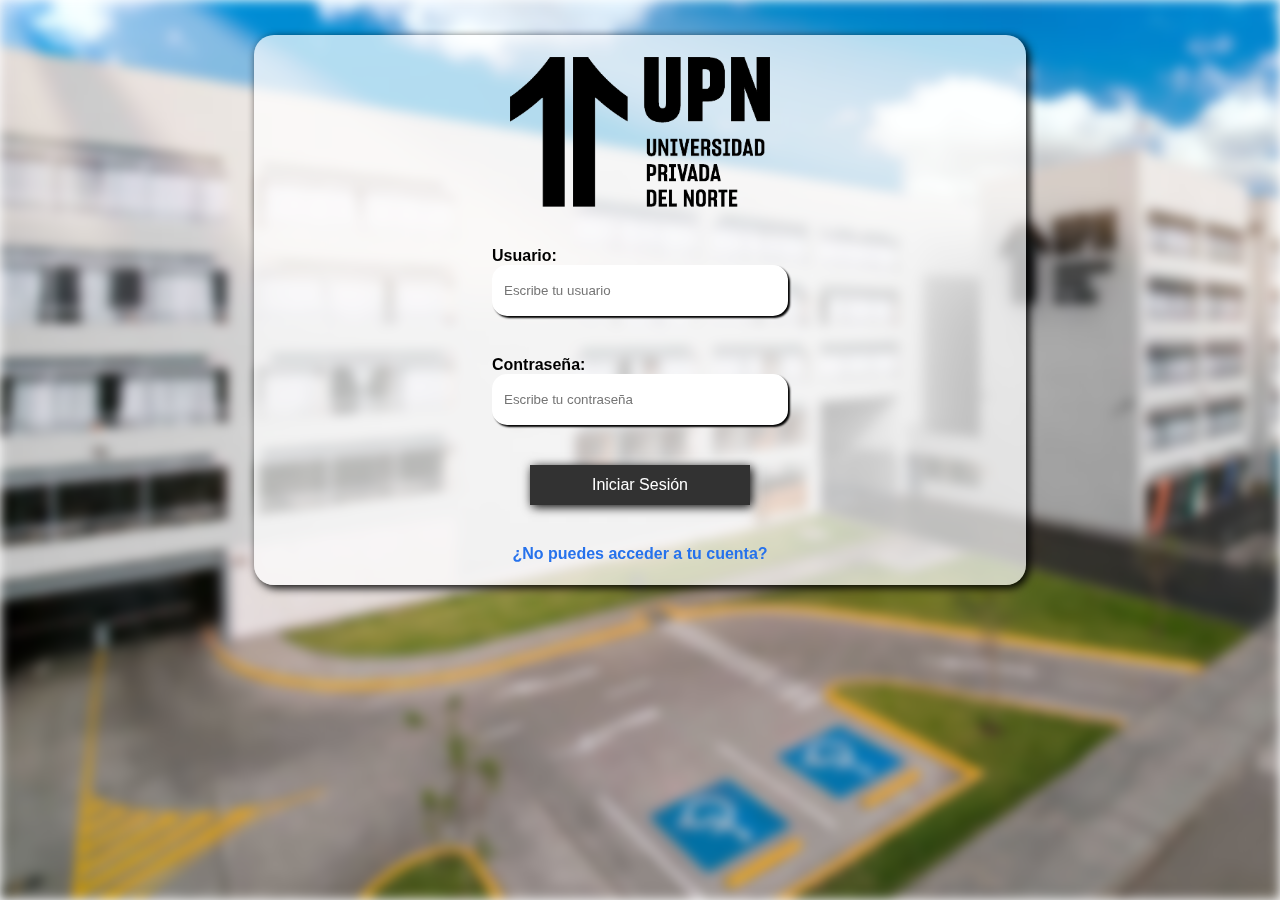
<file: index.html>
<!DOCTYPE html>
<html lang="en">
<head>
    <meta charset="UTF-8">
    <meta http-equiv="X-UA-Compatible" content="IE=edge">
    <meta name="viewport" content="width=device-width, initial-scale=1.0">
    <link href="https://cdn.jsdelivr.net/npm/bootstrap@5.3.0-alpha3/dist/css/bootstrap.min.css" rel="stylesheet" integrity="sha384-KK94CHFLLe+nY2dmCWGMq91rCGa5gtU4mk92HdvYe+M/SXH301p5ILy+dN9+nJOZ" crossorigin="anonymous">
    <link rel="stylesheet" href="css/estilos.css">
    <link rel="icon" type="image/png" href="https://upload.wikimedia.org/wikipedia/commons/2/2d/Logo_upn_corel.png">
    <title>Iniciar Sesión</title>
</head>
<body class="fondo">

    <div class="contenedor-blur">
        <div class="contenedor padding">
            <form class="fuente-recomendada">
                <div class="logo">
                    <img src="img/logoupn.png" alt="LogoUPN">
                </div>
                <div class="fila">
                    <div class="entrada">
                        <label for="usuario">Usuario:</label>
                        <input type="text" id="usuario" placeholder="Escribe tu usuario">
                    </div>
                </div>
                <div class="fila">
                    <div class="entrada">
                        <label for="contraseña">Contraseña:</label>
                        <input type="password" id="contraseña" placeholder="Escribe tu contraseña">
                    </div>
                </div>
                <div class="fila">
                    <div class="boton">
                        <button type="button" id="inise" onclick="irInicio()">Iniciar Sesión</button>
                    </div>
                </div>
                <div class="fila">
                    <div class="sinAcceso">
                        <a href="https://passwordreset.microsoftonline.com/?username=@upn.pe&whr=upn.pe">¿No puedes acceder a tu cuenta?</a>
                    </div>
                </div>
            </form>
        </div>
    </div>

    <script type="text/javascript" src="js/Funciones_Login.js"></script>
    <script src="https://cdn.jsdelivr.net/npm/bootstrap@5.3.0-alpha3/dist/js/bootstrap.bundle.min.js" integrity="sha384-ENjdO4Dr2bkBIFxQpeoTz1HIcje39Wm4jDKdf19U8gI4ddQ3GYNS7NTKfAdVQSZe" crossorigin="anonymous"></script>
</body>
</html>
</file>
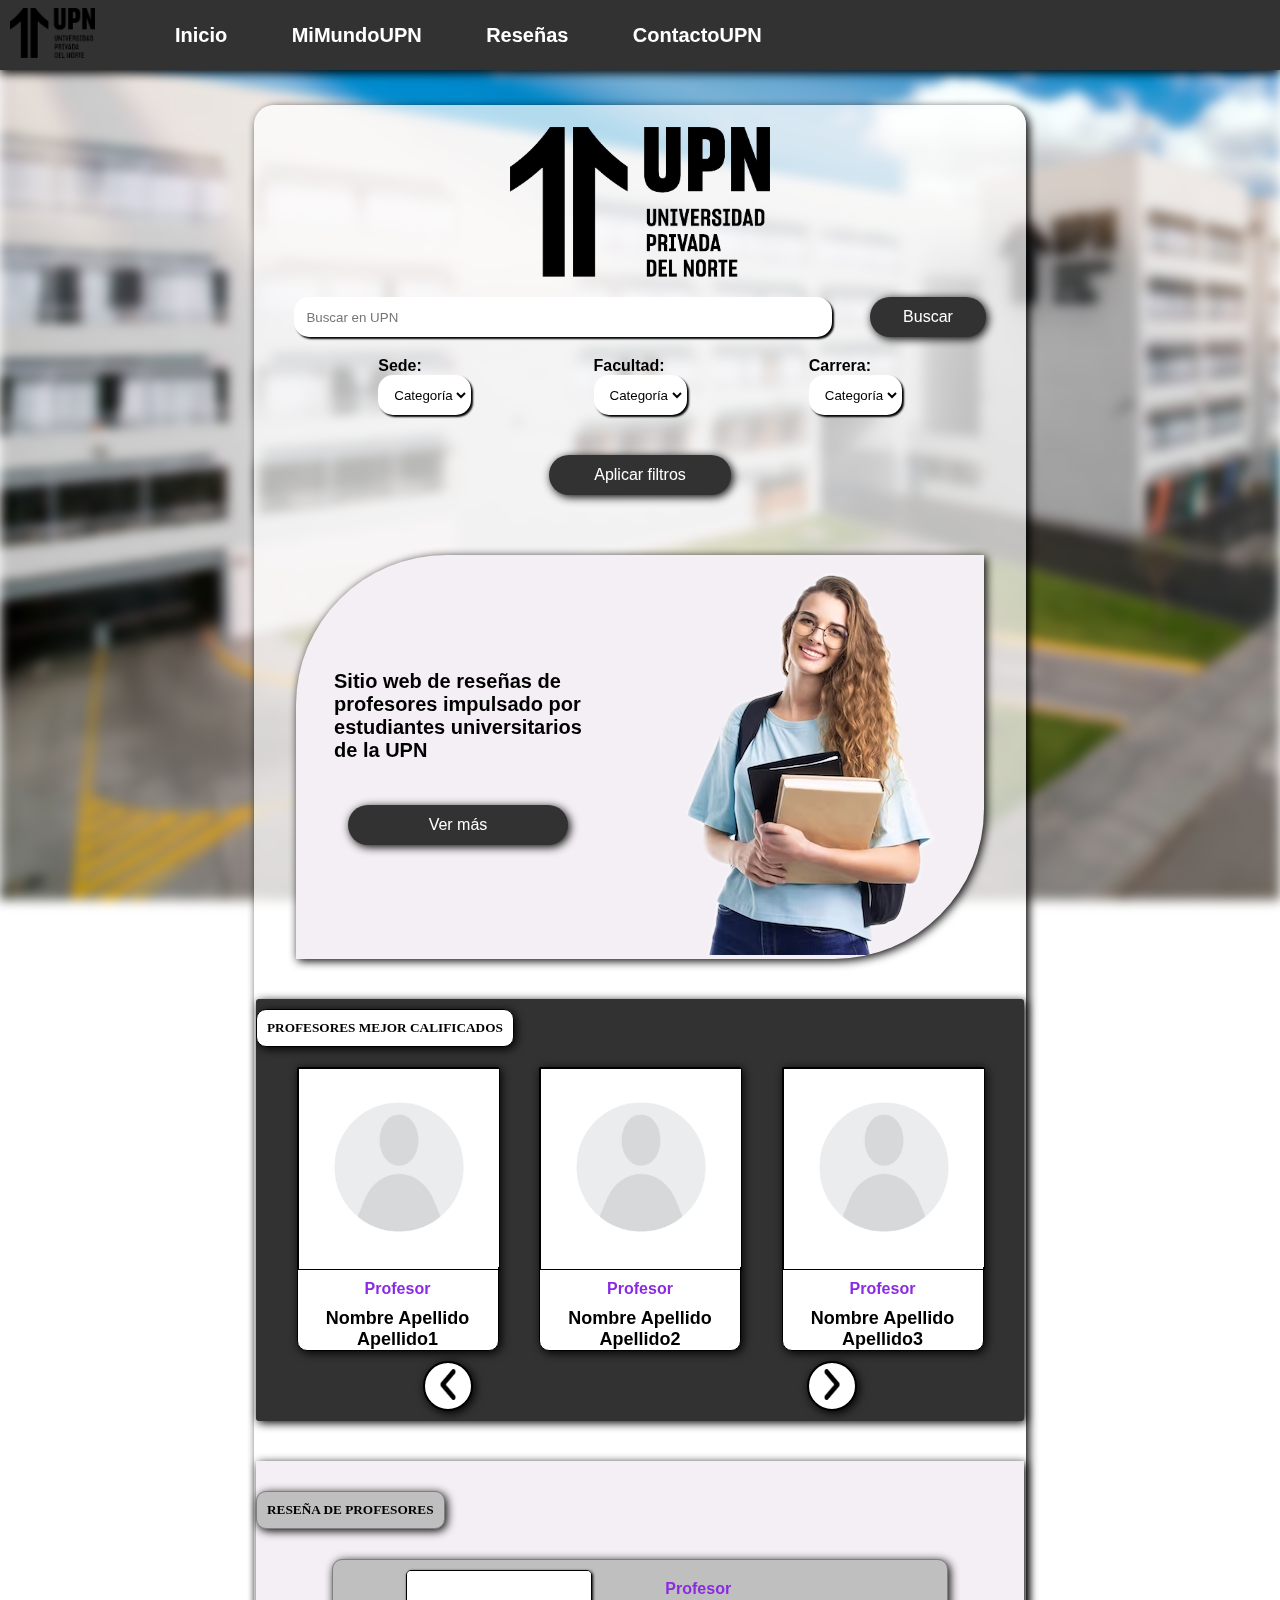
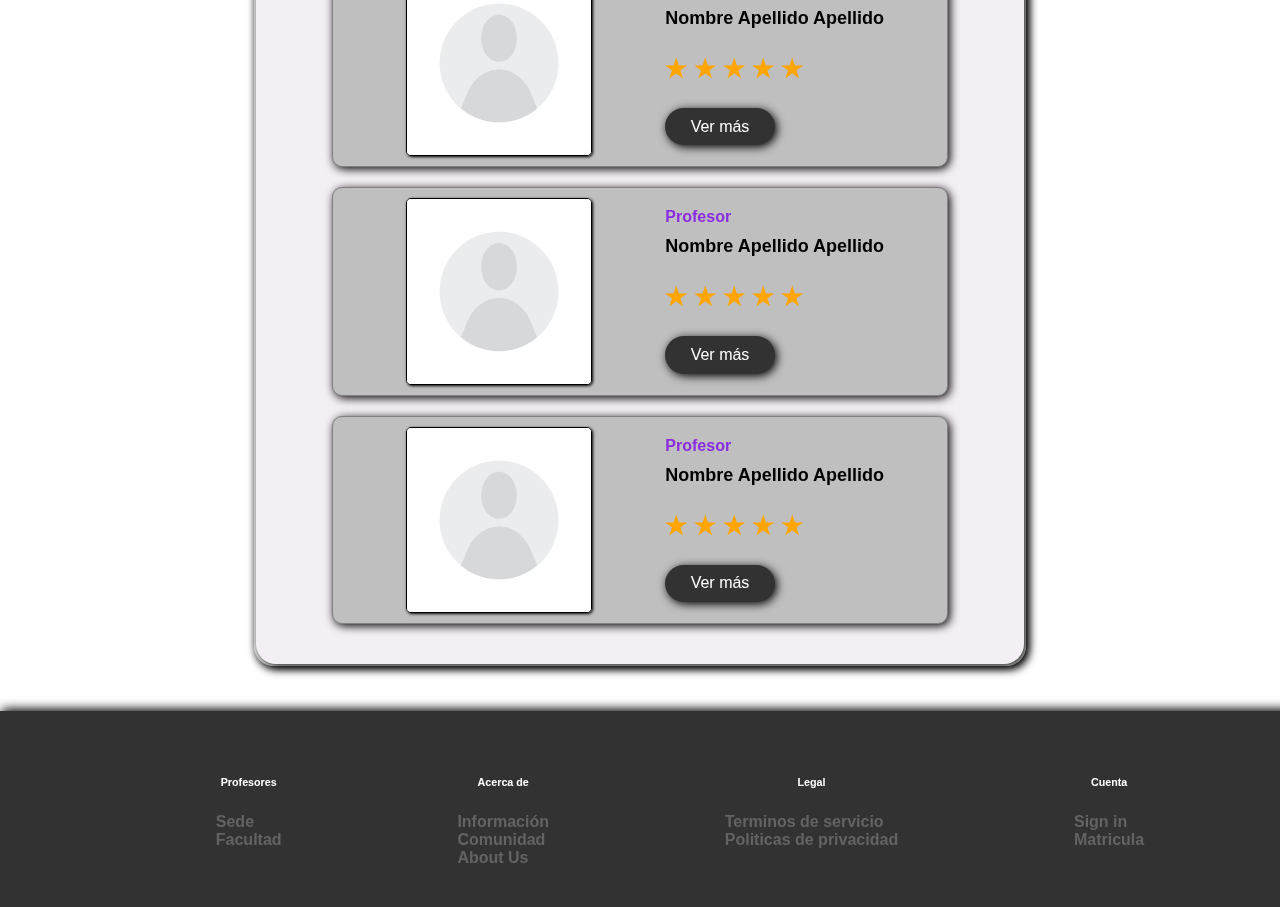
<file: inicio.html>
<!DOCTYPE html>
<html lang="en">
<head>
    <meta charset="UTF-8">
    <meta name="viewport" content="width=device-width, initial-scale=1.0">
    <link href="https://cdn.jsdelivr.net/npm/bootstrap@5.3.0-alpha3/dist/css/bootstrap.min.css" rel="stylesheet" integrity="sha384-KK94CHFLLe+nY2dmCWGMq91rCGa5gtU4mk92HdvYe+M/SXH301p5ILy+dN9+nJOZ" crossorigin="anonymous">
    <link rel="stylesheet" href="css/estilos.css">
    <link rel="icon" type="image/png" href="https://upload.wikimedia.org/wikipedia/commons/2/2d/Logo_upn_corel.png">
    <title>Mi mundo UPN</title>
</head>
<body>
    <div class="contenedor-blur">
        <form class="fuente-recomendada">
            <header>
                <div class="header">
                    <div class="headerLogo">
                        <a href="inicio.html">
                            <img src="img/logoupn.png" alt="LogoUPN">
                        </a>
                    </div>
                    <div>
                        <ul class="lista">
                            <li><a href="inicio.html">Inicio</a></li>
                            <li><a href="https://mimundo.upn.edu.pe/dashboard">MiMundoUPN</a></li>
                            <li><a href="reseñas.html">Reseñas</a></li>
                            <li><a href="https://contacto.upn.edu.pe/">ContactoUPN</a></li>
                        </ul>
                    </div>
                    <div class="menu">
                        <input type="checkbox" id="menuCheck">
                        <label for="menuCheck">
                            <img src="[data-uri]">
                        </label>
                    </div>
                </div>
                <div id="opcionesDiv" class="opciones">
                    <ul>
                        <li><a href="inicio.html">Inicio</a></li>
                        <li><a href="https://mimundo.upn.edu.pe/dashboard">MiMundoUPN</a></li>
                        <li><a href="reseñas.html">Reseñas</a></li>
                        <li><a href="https://contacto.upn.edu.pe/">ContactoUPN</a></li>
                    </ul>
                </div>
            </header><!--------------------------------------->
            <div class="contenedor">
                <div class="logo">
                    <img src="img/logoupn.png" alt="LogoUPN">
                </div>
                <div class="filtrar">
                    <div class="busqueda entrada boton boton-buscar">
                        <div class="flex">
                            <input type="search" id="buscar" placeholder="Buscar en UPN">
                            <button onclick="irReseñas()" type="button" id="btnbuscar">Buscar</button>
                        </div>
                    </div>
                    <div class="filtros entrada flex">
                        <div class="w-25">
                            <label for="sede">Sede:</label>
                            <select name="sede" id="sede">
                                <option value="">Categoría</option>
                            </select>
                        </div>
                        <div class="w-25">
                            <label for="facultad">Facultad:</label>
                            <select name="facultad" id="facultad">
                                <option value="">Categoría</option>
                            </select>
                        </div>
                        <div class="w-25">
                            <label for="carrera">Carrera:</label>
                            <select name="carrera" id="carrera">
                                <option value="">Categoría</option>
                            </select>
                        </div>
                    </div>
                    <div class="flex boton boton-filtros">
                        <button onclick="irReseñas()" type="button" id="btnfiltros">Aplicar filtros</button>
                    </div>
                </div>
                <!-- <div class="dividir"></div>----------------------------------- -->
                <div class="vermas flex nowrap">
                    <div class="vermas-mensaje">
                        <pre class="fuenteNegrita">
Sitio web de reseñas de
profesores impulsado por
estudiantes universitarios
de la UPN
                        </pre>
                        <div class="flex boton w-50 justify-content-center align-items-center">
                            <button class="m-0 p-0 br-20px" type="button" id="btnvermas">Ver más</button>
                        </div>
                    </div>
                    <div class="img-vermas">
                        <img class="img-fluid" src="img/vermas.png" alt="Alumna">
                    </div>
                </div>
                <!-- <div class="dividir"></div>----------------------------------- -->
                <div class="slider">
                    <div class="text-center">
                        <h5 id="subtitulocalificado">Profesores mejor calificados</h5>
                    </div>
                    <div class="slide">
                        <div class="tarjeta">
                            <div class="imgprofesor">
                                <a href="reseña.html"><img src="img/sinFoto.png" alt="Foto"></a>
                            </div>
                            <div>
                                <p class="profesorsubtit">Profesor</p>
                                <a class="nombreProfesor" href="reseña.html">Nombre Apellido Apellido1</a>
                            </div>
                        </div>
                        <div class="tarjeta">
                            <div class="imgprofesor">
                                <a href="reseña.html"><img src="img/sinFoto.png" alt="Foto"></a>
                            </div>
                            <div>
                                <p class="profesorsubtit">Profesor</p>
                                <a class="nombreProfesor" href="reseña.html">Nombre Apellido Apellido2</a>
                            </div>
                        </div>
                        <div class="tarjeta">
                            <div class="imgprofesor">
                                <a href="reseña.html"><img src="img/sinFoto.png" alt="Foto"></a>
                            </div>
                            <div>
                                <p class="profesorsubtit">Profesor</p>
                                <a class="nombreProfesor" href="reseña.html">Nombre Apellido Apellido3</a>
                            </div>
                        </div>
                    </div>
                    <div class="slide">
                        <div class="tarjeta">
                            <div class="imgprofesor">
                                <a href="reseña.html"><img src="img/sinFoto.png" alt="Foto"></a>
                            </div>
                            <div>
                                <p class="profesorsubtit">Profesor</p>
                                <a class="nombreProfesor" href="reseña.html">Nombre Apellido Apellido4</a>
                            </div>
                        </div>
                        <div class="tarjeta">
                            <div class="imgprofesor">
                                <a href="reseña.html"><img src="img/sinFoto.png" alt="Foto"></a>
                            </div>
                            <div>
                                <p class="profesorsubtit">Profesor</p>
                                <a class="nombreProfesor" href="reseña.html">Nombre Apellido Apellido5</a>
                            </div>
                        </div>
                        <div class="tarjeta">
                            <div class="imgprofesor">
                                <a href="reseña.html"><img src="img/sinFoto.png" alt="Foto"></a>
                            </div>
                            <div>
                                <p class="profesorsubtit">Profesor</p>
                                <a class="nombreProfesor" href="reseña.html">Nombre Apellido Apellido6</a>
                            </div>
                        </div>
                    </div>
                    <div class="slide">
                        <div class="tarjeta">
                            <div class="imgprofesor">
                                <a href="reseña.html"><img src="img/sinFoto.png" alt="Foto"></a>
                            </div>
                            <div>
                                <p class="profesorsubtit">Profesor</p>
                                <a class="nombreProfesor" href="reseña.html">Nombre Apellido Apellido7</a>
                            </div>
                        </div>
                        <div class="tarjeta">
                            <div class="imgprofesor">
                                <a href="reseña.html"><img src="img/sinFoto.png" alt="Foto"></a>
                            </div>
                            <div>
                                <p class="profesorsubtit">Profesor</p>
                                <a class="nombreProfesor" href="reseña.html">Nombre Apellido Apellido8</a>
                            </div>
                        </div>
                        <div class="tarjeta">
                            <div class="imgprofesor">
                                <a href="reseña.html"><img src="img/sinFoto.png" alt="Foto"></a>
                            </div>
                            <div>
                                <p class="profesorsubtit">Profesor</p>
                                <a class="nombreProfesor" href="reseña.html">Nombre Apellido Apellido9</a>
                            </div>
                        </div>
                    </div>
                    <div class="slider-nav boton-blanco">
                      <button type="button" id="prevBtn"><img src="img/flechaIzquierda.png" alt="flechaIzquierda"></button>
                      <button type="button" id="nextBtn"><img src="img/flechaDerecha.png" alt="flechaDerecha"></button>
                    </div>
                </div>
                <!-- Reseñas--------------------------------------------------- -->
                <div class="background-reseñas borde-curva-bajo">
                    <div class="text-center">
                        <h5 id="subtituloreseñas">Reseña de profesores</h5>
                    </div>
                    <div class="reseña">
                        <div class="imgprofesorReseña">
                            <img src="img/sinFoto.png" alt="SinFoto">
                        </div>
                        <div class="boton boton-vermasp">
                            <p class="profesorsubtit">Profesor</p>
                            <p class="nombreProfesor">Nombre Apellido Apellido</p>
                            <p class="estrellitas">
                                <input id="radio1-1" type="radio" name="estrellas1" value="5" checked>
                                <label for="radio1-1">★</label>
                                <input id="radio2-1" type="radio" name="estrellas1" value="4">
                                <label for="radio2-1">★</label>
                                <input id="radio3-1" type="radio" name="estrellas1" value="3">
                                <label for="radio3-1">★</label>
                                <input id="radio4-1" type="radio" name="estrellas1" value="2">
                                <label for="radio4-1">★</label>
                                <input id="radio5-1" type="radio" name="estrellas1" value="1">
                                <label for="radio5-1">★</label>
                              </p>
                              <button onclick="irReseña()" type="button">Ver más</button>
                        </div>
                    </div>
                    <div class="reseña">
                        <div class="imgprofesorReseña">
                            <img src="img/sinFoto.png" alt="SinFoto">
                        </div>
                        <div class="boton boton-vermasp">
                            <p class="profesorsubtit">Profesor</p>
                            <p class="nombreProfesor">Nombre Apellido Apellido</p>
                            <p class="estrellitas">
                                <input id="radio1-2" type="radio" name="estrellas2" value="5" checked>
                                <label for="radio1-2">★</label>
                                <input id="radio2-2" type="radio" name="estrellas2" value="4">
                                <label for="radio2-2">★</label>
                                <input id="radio3-2" type="radio" name="estrellas2" value="3">
                                <label for="radio3-2">★</label>
                                <input id="radio4-2" type="radio" name="estrellas2" value="2">
                                <label for="radio4-2">★</label>
                                <input id="radio5-2" type="radio" name="estrellas2" value="1">
                                <label for="radio5-2">★</label>
                              </p>
                              <button onclick="irReseña()" type="button">Ver más</button>
                        </div>
                    </div>
                    <div class="reseña">
                        <div class="imgprofesorReseña">
                            <img src="img/sinFoto.png" alt="SinFoto">
                        </div>
                        <div class="boton boton-vermasp">
                            <p class="profesorsubtit">Profesor</p>
                            <p class="nombreProfesor">Nombre Apellido Apellido</p>
                            <p class="estrellitas">
                                <input id="radio1-3" type="radio" name="estrellas3" value="5" checked readonly>
                                <label for="radio1-3">★</label>
                                <input id="radio2-3" type="radio" name="estrellas3" value="4" readonly>
                                <label for="radio2-3">★</label>
                                <input id="radio3-3" type="radio" name="estrellas3" value="3">
                                <label for="radio3-3">★</label>
                                <input id="radio4-3" type="radio" name="estrellas3" value="2">
                                <label for="radio4-3">★</label>
                                <input id="radio5-3" type="radio" name="estrellas3" value="1">
                                <label for="radio5-3">★</label>
                              </p>
                              <button onclick="irReseña()" type="button">Ver más</button>
                        </div>
                    </div>
                </div>
            </div>
            <footer>
                <div class="footer-oscuro">
                    <div class="conjunto-enlaces">
                        <h6>Profesores</h6>
                        <a href="#">Sede</a>
                        <a href="#">Facultad</a>
                    </div>
                    <div class="conjunto-enlaces">
                        <h6>Acerca de</h6>
                        <a href="#">Información</a>
                        <a href="#">Comunidad</a>
                        <a href="#">About Us</a>
                    </div>
                    <div class="conjunto-enlaces">
                        <h6>Legal</h6>
                        <a href="#">Terminos de servicio</a>
                        <a href="#">Politicas de privacidad</a>
                    </div>
                    <div class="conjunto-enlaces">
                        <h6>Cuenta</h6>
                        <a href="index.html">Sign in</a>
                        <a href="#">Matricula</a>
                    </div>
                </div>
            </footer>
        </div>
        </form>

    <script type="text/javascript" src="js/Funciones_Inicio.js"></script>
    <script type="text/javascript" src="js/Funciones_Reseña.js"></script>
    <script type="text/javascript" src="js/Funciones_Header.js"></script>
    <script src="https://cdn.jsdelivr.net/npm/bootstrap@5.3.0-alpha3/dist/js/bootstrap.bundle.min.js" integrity="sha384-ENjdO4Dr2bkBIFxQpeoTz1HIcje39Wm4jDKdf19U8gI4ddQ3GYNS7NTKfAdVQSZe" crossorigin="anonymous"></script>
</body>
</html>
</file>
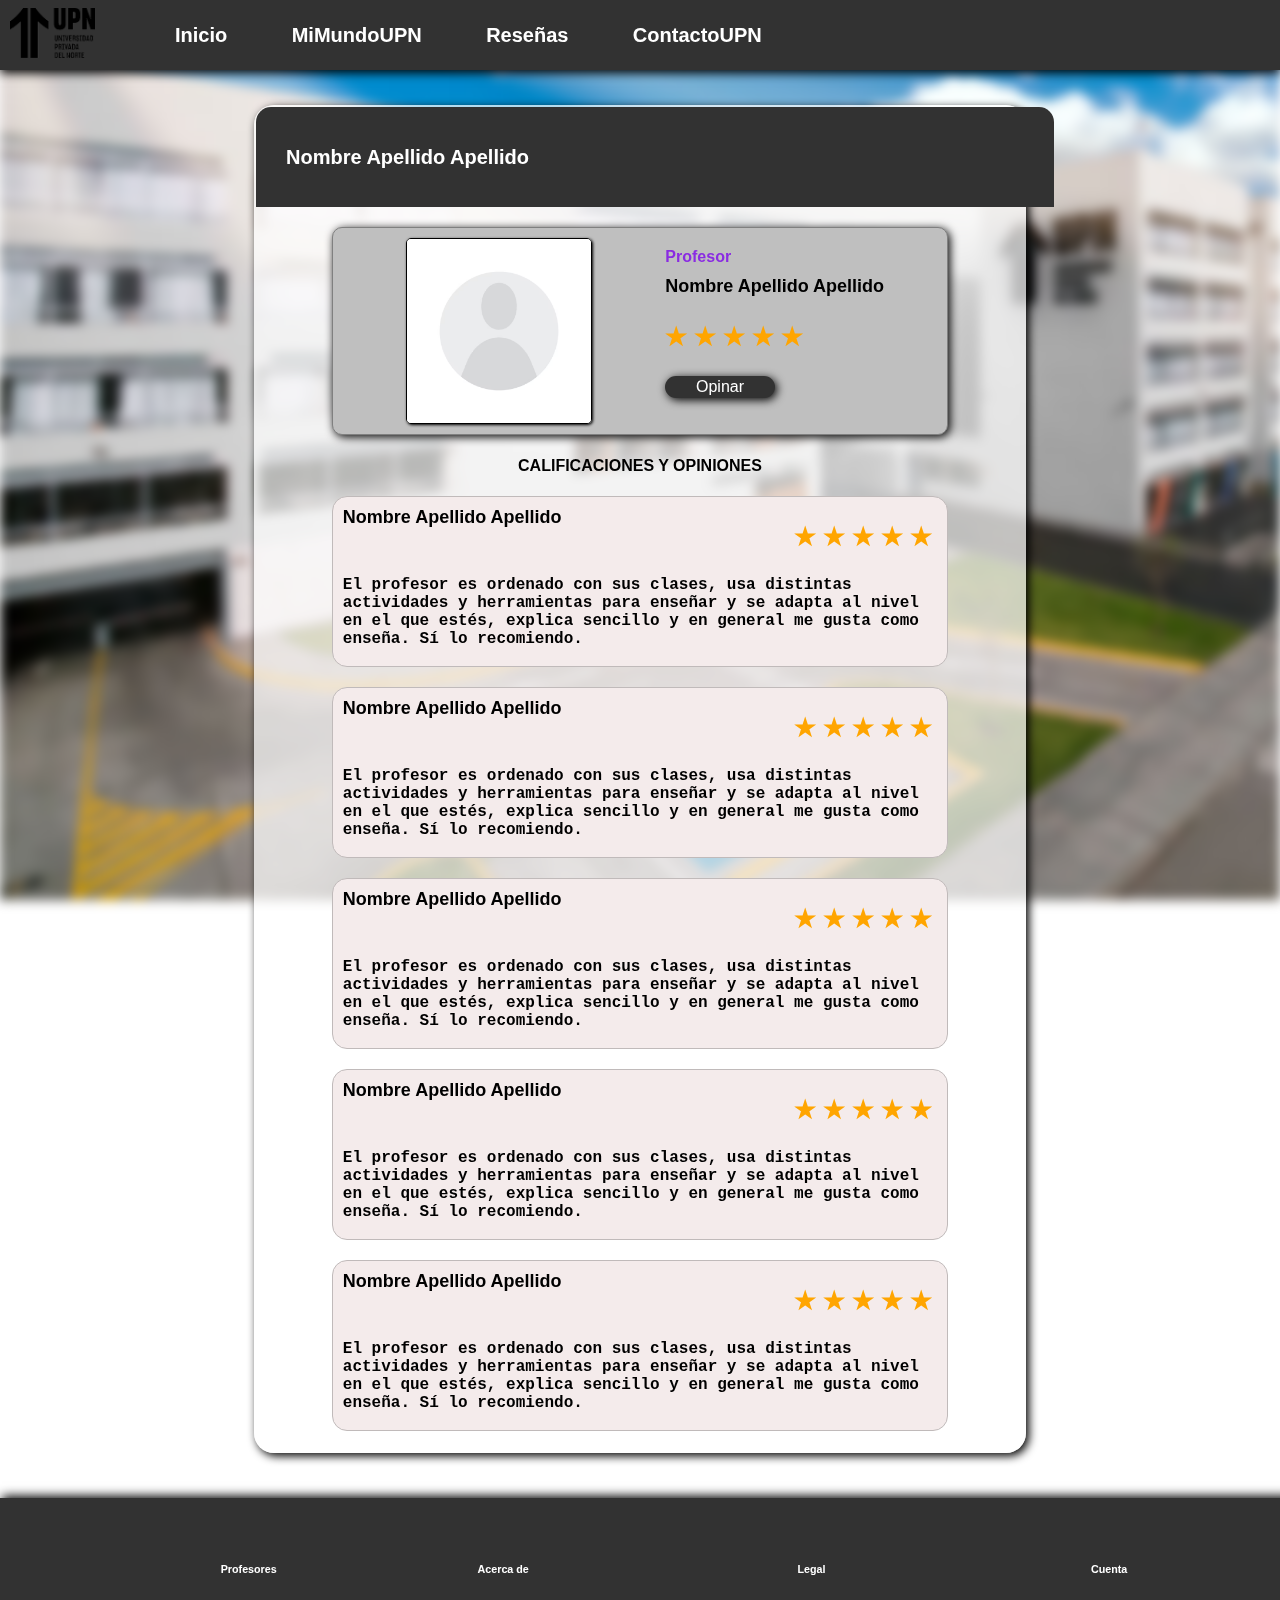
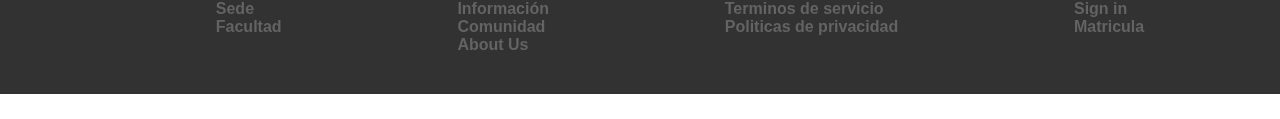
<file: reseña.html>
<!DOCTYPE html>
<html lang="en">
<head>
    <meta charset="UTF-8">
    <meta name="viewport" content="width=device-width, initial-scale=1.0">
    <link href="https://cdn.jsdelivr.net/npm/bootstrap@5.3.0-alpha3/dist/css/bootstrap.min.css" rel="stylesheet" integrity="sha384-KK94CHFLLe+nY2dmCWGMq91rCGa5gtU4mk92HdvYe+M/SXH301p5ILy+dN9+nJOZ" crossorigin="anonymous">
    <link rel="stylesheet" href="css/estilos.css">
    <link rel="icon" type="image/png" href="https://upload.wikimedia.org/wikipedia/commons/2/2d/Logo_upn_corel.png">
    <title>Mi mundo UPN</title>
</head>
<body>
    <div class="contenedor-blur">
        <form class="fuente-recomendada">
            <header>
                <div class="header">
                    <div class="headerLogo">
                        <a href="inicio.html">
                            <img src="img/logoupn.png" alt="LogoUPN">
                        </a>
                    </div>
                    <div>
                        <ul class="lista">
                            <li>
                                <a href="inicio.html">Inicio</a>
                            </li>
                            <li><a href="https://mimundo.upn.edu.pe/dashboard">MiMundoUPN</a></li>
                            <li><a href="reseñas.html">Reseñas</a></li>
                            <li><a href="https://contacto.upn.edu.pe/">ContactoUPN</a></li>
                        </ul>
                    </div>
                    <div class="menu">
                        <input type="checkbox" id="menuCheck">
                        <label for="menuCheck">
                            <img src="[data-uri]">
                        </label>
                    </div>
                </div>
                <div id="opcionesDiv" class="opciones">
                    <ul>
                        <li><a href="inicio.html">Inicio</a></li>
                        <li><a href="https://mimundo.upn.edu.pe/dashboard">MiMundoUPN</a></li>
                        <li><a href="reseñas.html">Reseñas</a></li>
                        <li><a href="https://contacto.upn.edu.pe/">ContactoUPN</a></li>
                    </ul>
                </div>
            </header><!--------------------------------------->
            <div class="contenedor">
                <div class="form-reseña-nombre">
                    <p class="fuente-reseña-nombre">Nombre Apellido Apellido</p>
                </div>
                <div class="reseña">
                    <div class="imgprofesorReseña">
                        <img src="img/sinFoto.png" alt="SinFoto">
                    </div>
                    <div class="boton boton-vermasp">
                        <p class="profesorsubtit">Profesor</p>
                        <p class="nombreProfesor">Nombre Apellido Apellido</p>
                        <p class="estrellitas">
                            <input id="radio1-1" type="radio" name="estrellas1" value="5" checked>
                            <label for="radio1-1">★</label>
                            <input id="radio2-1" type="radio" name="estrellas1" value="4">
                            <label for="radio2-1">★</label>
                            <input id="radio3-1" type="radio" name="estrellas1" value="3">
                            <label for="radio3-1">★</label>
                            <input id="radio4-1" type="radio" name="estrellas1" value="2">
                            <label for="radio4-1">★</label>
                            <input id="radio5-1" type="radio" name="estrellas1" value="1">
                            <label for="radio5-1">★</label>
                          </p>
                          <div class="estrellitas">
                            <button onclick="verCajaComentario()" type="button">Opinar</button>
                          </div>
                    </div>
                </div>

                <div id="cajaComentario" class="reseña display-block">
                    <div class="flex justify-content-sm-evenly align-items-start flex-lg-nowrap mt-0">
                        <div class="img-usuario">
                            <img class="img-fluid" src="img/sinFoto.png" alt="FotoUsuario">
                        </div>
                        <textarea class="comentario" name="comentario" id="comentario" placeholder="Escribe tu comentario"></textarea>
                    </div>
                    <div class="flex-derecha boton boton-vermasp boton-pequeño">
                        <button onclick="noVerCajaComentario()" type="submit" id="btnfiltros">Enviar</button>
                        <button onclick="noVerCajaComentario()" type="button" id="btnfiltros">Cancelar</button>
                    </div>
                </div>

                <div id="titulo-reseña"><h4>Calificaciones y opiniones</h4> </div>
                <div class="Comentarios">                    
                    <div class="comentario">
                        <div class="comentario-nombre">
                            <p class="nombreProfesor p-l-10">Nombre Apellido Apellido</p>
                            <p class="estrellitas relleno-derecha">
                                <input id="radio1-2" type="radio" name="estrellas2" value="5" checked>
                                <label for="radio1-2">★</label>
                                <input id="radio2-2" type="radio" name="estrellas2" value="4">
                                <label for="radio2-2">★</label>
                                <input id="radio3-2" type="radio" name="estrellas2" value="3">
                                <label for="radio3-2">★</label>
                                <input id="radio4-2" type="radio" name="estrellas2" value="2">
                                <label for="radio4-2">★</label>
                                <input id="radio5-2" type="radio" name="estrellas2" value="1">
                                <label for="radio5-2">★</label>
                              </p>
                        </div>
                        <div class="comentario-texto">
                            <pre>
El profesor es ordenado con sus clases, usa distintas actividades y herramientas para enseñar y se adapta al nivel en el que estés, explica sencillo y en general me gusta como enseña. Sí lo recomiendo.
                            </pre>
                        </div>
                    </div>
                </div>
                <div class="Comentarios">
                    <div class="comentario">
                        <div class="comentario-nombre">
                            <p class="nombreProfesor p-l-10">Nombre Apellido Apellido</p>
                            <p class="estrellitas relleno-derecha">
                                <input id="radio1-3" type="radio" name="estrellas3" value="5" checked readonly>
                                <label for="radio1-3">★</label>
                                <input id="radio2-3" type="radio" name="estrellas3" value="4" readonly>
                                <label for="radio2-3">★</label>
                                <input id="radio3-3" type="radio" name="estrellas3" value="3">
                                <label for="radio3-3">★</label>
                                <input id="radio4-3" type="radio" name="estrellas3" value="2">
                                <label for="radio4-3">★</label>
                                <input id="radio5-3" type="radio" name="estrellas3" value="1">
                                <label for="radio5-3">★</label>
                              </p>
                        </div>
                        <div class="comentario-texto">
                            <pre>
El profesor es ordenado con sus clases, usa distintas actividades y herramientas para enseñar y se adapta al nivel en el que estés, explica sencillo y en general me gusta como enseña. Sí lo recomiendo.
                            </pre>
                        </div>
                    </div>
                </div>
                <div class="Comentarios">
                    <div class="comentario">
                        <div class="comentario-nombre">
                            <p class="nombreProfesor p-l-10">Nombre Apellido Apellido</p>
                            <p class="estrellitas relleno-derecha">
                                <input id="radio1-4" type="radio" name="estrellas4" value="5" checked readonly>
                                <label for="radio1-4">★</label>
                                <input id="radio2-4" type="radio" name="estrellas4" value="4" readonly>
                                <label for="radio2-4">★</label>
                                <input id="radio3-4" type="radio" name="estrellas4" value="3">
                                <label for="radio3-4">★</label>
                                <input id="radio4-4" type="radio" name="estrellas4" value="2">
                                <label for="radio4-4">★</label>
                                <input id="radio5-4" type="radio" name="estrellas4" value="1">
                                <label for="radio5-4">★</label>
                              </p>
                        </div>
                        <div class="comentario-texto">
                            <pre>
El profesor es ordenado con sus clases, usa distintas actividades y herramientas para enseñar y se adapta al nivel en el que estés, explica sencillo y en general me gusta como enseña. Sí lo recomiendo.
                            </pre>
                        </div>
                    </div>
                </div>
                <div class="Comentarios">
                    <div class="comentario">
                        <div class="comentario-nombre">
                            <p class="nombreProfesor p-l-10">Nombre Apellido Apellido</p>
                            <p class="estrellitas relleno-derecha">
                                <input id="radio1-5" type="radio" name="estrellas5" value="5" checked readonly>
                                <label for="radio1-5">★</label>
                                <input id="radio2-5" type="radio" name="estrellas5" value="4" readonly>
                                <label for="radio2-5">★</label>
                                <input id="radio3-5" type="radio" name="estrellas5" value="3">
                                <label for="radio3-5">★</label>
                                <input id="radio4-5" type="radio" name="estrellas5" value="2">
                                <label for="radio4-5">★</label>
                                <input id="radio5-5" type="radio" name="estrellas5" value="1">
                                <label for="radio5-5">★</label>
                              </p>
                        </div>
                        <div class="comentario-texto">
                            <pre>
El profesor es ordenado con sus clases, usa distintas actividades y herramientas para enseñar y se adapta al nivel en el que estés, explica sencillo y en general me gusta como enseña. Sí lo recomiendo.
                            </pre>
                        </div>
                    </div>
                </div>
                <div class="Comentarios">
                    <div class="comentario">
                        <div class="comentario-nombre">
                            <p class="nombreProfesor p-l-10">Nombre Apellido Apellido</p>
                            <p class="estrellitas relleno-derecha">
                                <input id="radio1-6" type="radio" name="estrellas6" value="5" checked readonly>
                                <label for="radio1-6">★</label>
                                <input id="radio2-6" type="radio" name="estrellas6" value="4" readonly>
                                <label for="radio2-6">★</label>
                                <input id="radio3-6" type="radio" name="estrellas6" value="3">
                                <label for="radio3-6">★</label>
                                <input id="radio4-6" type="radio" name="estrellas6" value="2">
                                <label for="radio4-6">★</label>
                                <input id="radio5-6" type="radio" name="estrellas6" value="1">
                                <label for="radio5-6">★</label>
                              </p>
                        </div>
                        <div class="comentario-texto">
                            <pre>
El profesor es ordenado con sus clases, usa distintas actividades y herramientas para enseñar y se adapta al nivel en el que estés, explica sencillo y en general me gusta como enseña. Sí lo recomiendo.
                            </pre>
                        </div>
                    </div>
                </div>
            </div>
            <footer>
                <div class="footer-oscuro">
                    <div class="conjunto-enlaces">
                        <h6>Profesores</h6>
                        <a href="#">Sede</a>
                        <a href="#">Facultad</a>
                    </div>
                    <div class="conjunto-enlaces">
                        <h6>Acerca de</h6>
                        <a href="#">Información</a>
                        <a href="#">Comunidad</a>
                        <a href="#">About Us</a>
                    </div>
                    <div class="conjunto-enlaces">
                        <h6>Legal</h6>
                        <a href="#">Terminos de servicio</a>
                        <a href="#">Politicas de privacidad</a>
                    </div>
                    <div class="conjunto-enlaces">
                        <h6>Cuenta</h6>
                        <a href="index.html">Sign in</a>
                        <a href="#">Matricula</a>
                    </div>
                </div>
            </footer>
        </div>
        </form>

    <script type="text/javascript" src="js/Funciones_Reseña.js"></script>
    <script type="text/javascript" src="js/Funciones_Header.js"></script>
    <script src="https://cdn.jsdelivr.net/npm/bootstrap@5.3.0-alpha3/dist/js/bootstrap.bundle.min.js" integrity="sha384-ENjdO4Dr2bkBIFxQpeoTz1HIcje39Wm4jDKdf19U8gI4ddQ3GYNS7NTKfAdVQSZe" crossorigin="anonymous"></script>
</body>
</html>
</file>
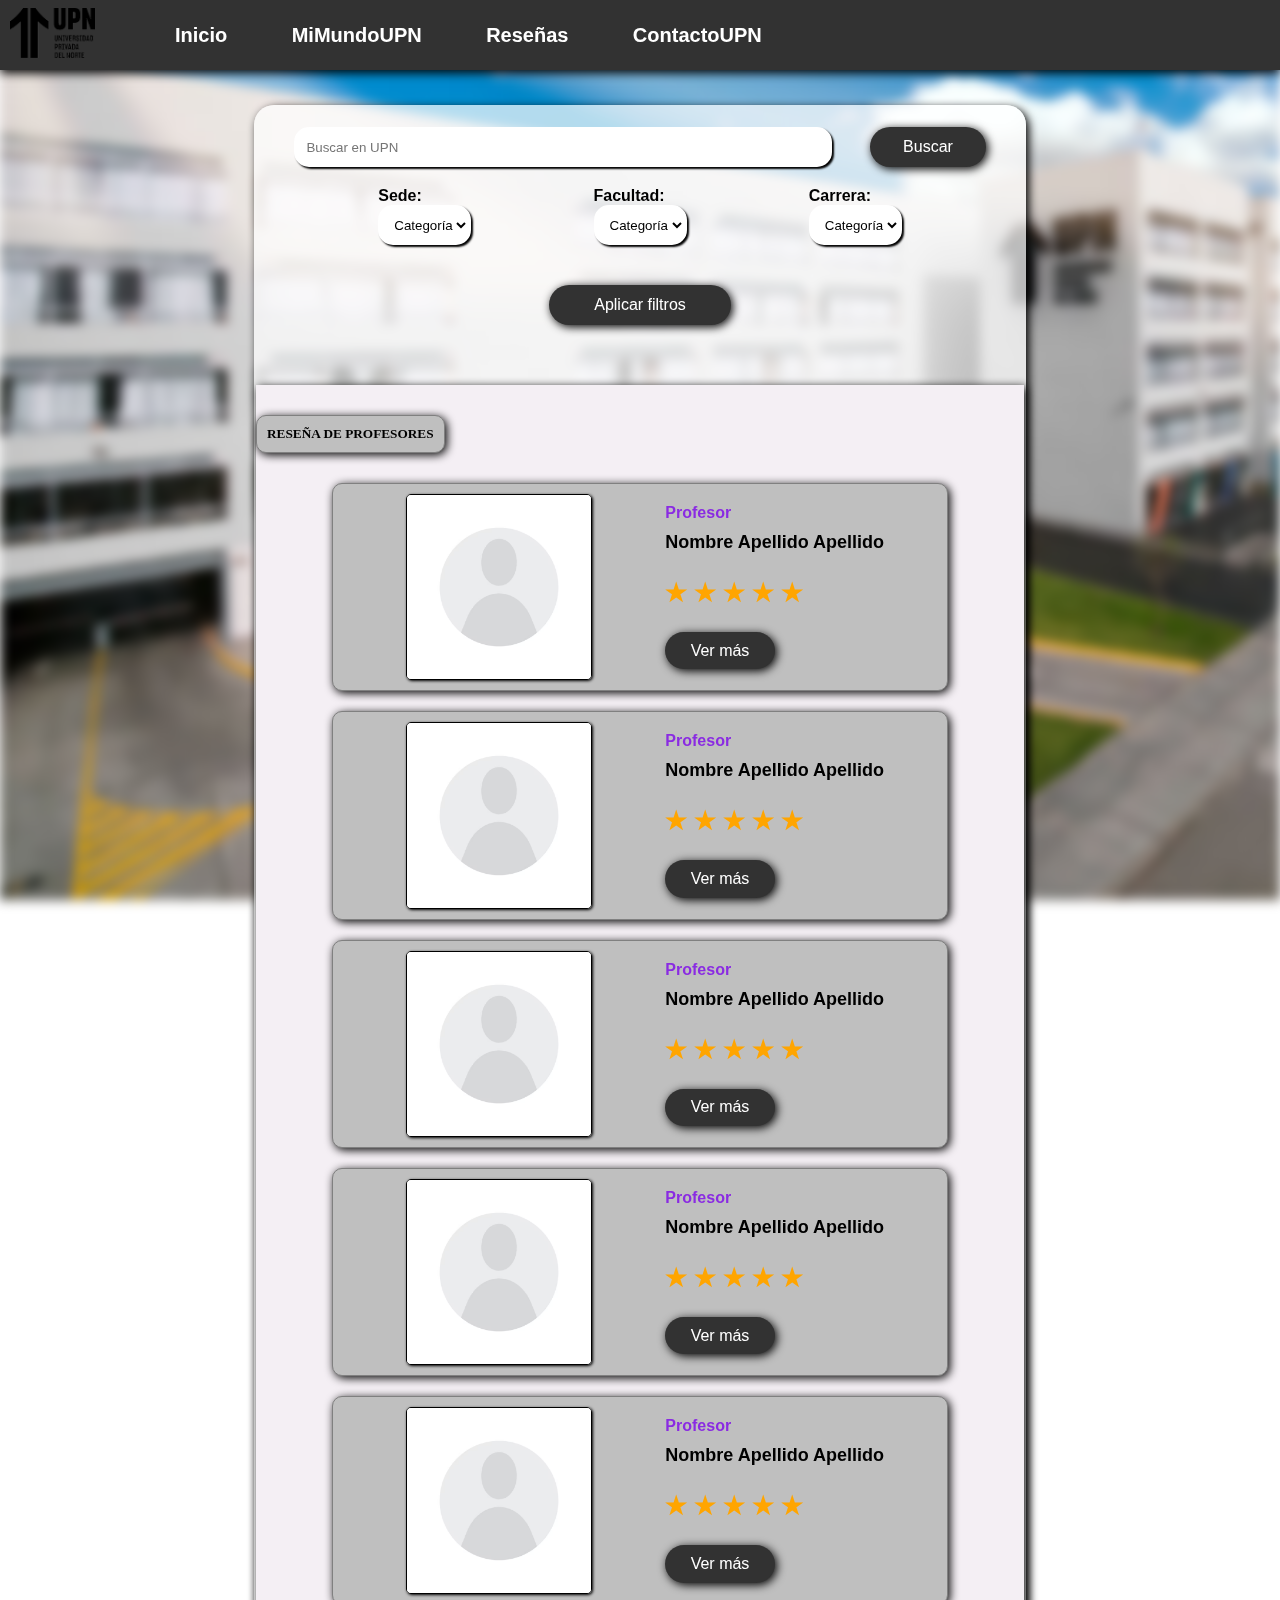
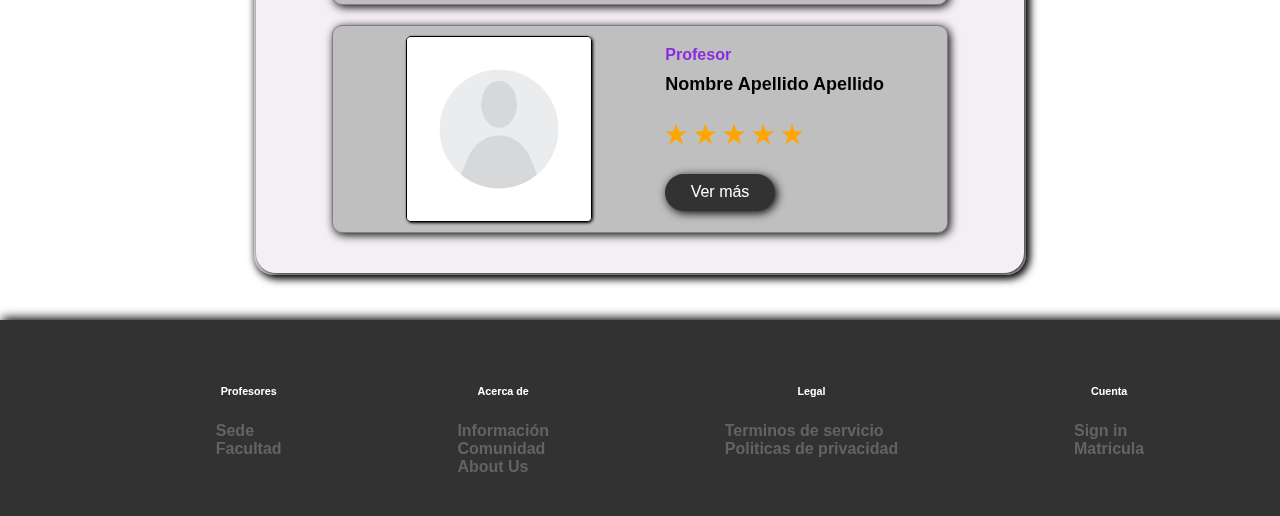
<file: reseñas.html>
<!DOCTYPE html>
<html lang="en">
<head>
    <meta charset="UTF-8">
    <meta name="viewport" content="width=device-width, initial-scale=1.0">
    <link href="https://cdn.jsdelivr.net/npm/bootstrap@5.3.0-alpha3/dist/css/bootstrap.min.css" rel="stylesheet" integrity="sha384-KK94CHFLLe+nY2dmCWGMq91rCGa5gtU4mk92HdvYe+M/SXH301p5ILy+dN9+nJOZ" crossorigin="anonymous">
    <link rel="stylesheet" href="css/estilos.css">
    <link rel="icon" type="image/png" href="https://upload.wikimedia.org/wikipedia/commons/2/2d/Logo_upn_corel.png">
    <title>Mi mundo UPN</title>
</head>
<body>
    <div class="contenedor-blur">
        <form class="fuente-recomendada">
            <header>
                <div class="header">
                    <div class="headerLogo">
                        <a href="inicio.html">
                            <img src="img/logoupn.png" alt="LogoUPN">
                        </a>
                    </div>
                    <div>
                        <ul class="lista">
                            <li><a href="inicio.html">Inicio</a></li>
                            <li><a href="https://mimundo.upn.edu.pe/dashboard">MiMundoUPN</a></li>
                            <li><a href="reseñas.html">Reseñas</a></li>
                            <li><a href="https://contacto.upn.edu.pe/">ContactoUPN</a></li>
                        </ul>
                    </div>
                    <div class="menu">
                        <input type="checkbox" id="menuCheck">
                        <label for="menuCheck">
                            <img src="[data-uri]">
                        </label>
                    </div>
                </div>
                <div id="opcionesDiv" class="opciones">
                    <ul>
                        <li><a href="inicio.html">Inicio</a></li>
                        <li><a href="https://mimundo.upn.edu.pe/dashboard">MiMundoUPN</a></li>
                        <li><a href="reseñas.html">Reseñas</a></li>
                        <li><a href="https://contacto.upn.edu.pe/">ContactoUPN</a></li>
                    </ul>
                </div>
            </header><!--------------------------------------->
            <div class="contenedor">
                <div class="filtrar">
                    <div class="busqueda entrada boton boton-buscar">
                        <div class="flex">
                            <input type="search" id="buscar" placeholder="Buscar en UPN">
                            <button type="submit" id="btnbuscar">Buscar</button>
                        </div>
                    </div>
                    <div class="filtros entrada flex">
                        <div class="w-25">
                            <label for="sede">Sede:</label>
                            <select name="sede" id="sede">
                                <option value="">Categoría</option>
                            </select>
                        </div>
                        <div class="w-25">
                            <label for="facultad">Facultad:</label>
                            <select name="facultad" id="facultad">
                                <option value="">Categoría</option>
                            </select>
                        </div>
                        <div class="w-25">
                            <label for="carrera">Carrera:</label>
                            <select name="carrera" id="carrera">
                                <option value="">Categoría</option>
                            </select>
                        </div>
                    </div>
                    <div class="flex boton boton-filtros">
                        <button type="button" id="btnfiltros">Aplicar filtros</button>
                    </div>
                </div>
                <!-- Reseñas--------------------------------------------------- -->
                <div class="background-reseñas borde-curva-bajo">
                    <div class="text-center">
                        <h5 id="subtituloreseñas">Reseña de profesores</h5>
                    </div>
                    <div class="reseña">
                        <div class="imgprofesorReseña">
                            <img src="img/sinFoto.png" alt="SinFoto">
                        </div>
                        <div class="boton boton-vermasp">
                            <p class="profesorsubtit">Profesor</p>
                            <p class="nombreProfesor">Nombre Apellido Apellido</p>
                            <p class="estrellitas">
                                <input id="radio1-1" type="radio" name="estrellas1" value="5" checked>
                                <label for="radio1-1">★</label>
                                <input id="radio2-1" type="radio" name="estrellas1" value="4">
                                <label for="radio2-1">★</label>
                                <input id="radio3-1" type="radio" name="estrellas1" value="3">
                                <label for="radio3-1">★</label>
                                <input id="radio4-1" type="radio" name="estrellas1" value="2">
                                <label for="radio4-1">★</label>
                                <input id="radio5-1" type="radio" name="estrellas1" value="1">
                                <label for="radio5-1">★</label>
                              </p>
                              <button onclick="irReseña()" type="button">Ver más</button>
                        </div>
                    </div>
                    <div class="reseña">
                        <div class="imgprofesorReseña">
                            <img src="img/sinFoto.png" alt="SinFoto">
                        </div>
                        <div class="boton boton-vermasp">
                            <p class="profesorsubtit">Profesor</p>
                            <p class="nombreProfesor">Nombre Apellido Apellido</p>
                            <p class="estrellitas">
                                <input id="radio1-2" type="radio" name="estrellas2" value="5" checked>
                                <label for="radio1-2">★</label>
                                <input id="radio2-2" type="radio" name="estrellas2" value="4">
                                <label for="radio2-2">★</label>
                                <input id="radio3-2" type="radio" name="estrellas2" value="3">
                                <label for="radio3-2">★</label>
                                <input id="radio4-2" type="radio" name="estrellas2" value="2">
                                <label for="radio4-2">★</label>
                                <input id="radio5-2" type="radio" name="estrellas2" value="1">
                                <label for="radio5-2">★</label>
                              </p>
                              <button  onclick="irReseña()" type="button">Ver más</button>
                        </div>
                    </div>
                    <div class="reseña">
                        <div class="imgprofesorReseña">
                            <img src="img/sinFoto.png" alt="SinFoto">
                        </div>
                        <div class="boton boton-vermasp">
                            <p class="profesorsubtit">Profesor</p>
                            <p class="nombreProfesor">Nombre Apellido Apellido</p>
                            <p class="estrellitas">
                                <input id="radio1-3" type="radio" name="estrellas3" value="5" checked readonly>
                                <label for="radio1-3">★</label>
                                <input id="radio2-3" type="radio" name="estrellas3" value="4" readonly>
                                <label for="radio2-3">★</label>
                                <input id="radio3-3" type="radio" name="estrellas3" value="3">
                                <label for="radio3-3">★</label>
                                <input id="radio4-3" type="radio" name="estrellas3" value="2">
                                <label for="radio4-3">★</label>
                                <input id="radio5-3" type="radio" name="estrellas3" value="1">
                                <label for="radio5-3">★</label>
                              </p>
                              <button onclick="irReseña()" type="button">Ver más</button>
                        </div>
                    </div>
                    <div class="reseña">
                        <div class="imgprofesorReseña">
                            <img src="img/sinFoto.png" alt="SinFoto">
                        </div>
                        <div class="boton boton-vermasp">
                            <p class="profesorsubtit">Profesor</p>
                            <p class="nombreProfesor">Nombre Apellido Apellido</p>
                            <p class="estrellitas">
                                <input id="radio1-4" type="radio" name="estrellas4" value="5" checked readonly>
                                <label for="radio1-4">★</label>
                                <input id="radio2-4" type="radio" name="estrellas4" value="4" readonly>
                                <label for="radio2-4">★</label>
                                <input id="radio3-4" type="radio" name="estrellas4" value="3">
                                <label for="radio3-4">★</label>
                                <input id="radio4-4" type="radio" name="estrellas4" value="2">
                                <label for="radio4-4">★</label>
                                <input id="radio5-4" type="radio" name="estrellas4" value="1">
                                <label for="radio5-4">★</label>
                              </p>
                              <button onclick="irReseña()" type="button">Ver más</button>
                        </div>
                    </div>
                    <div class="reseña">
                        <div class="imgprofesorReseña">
                            <img src="img/sinFoto.png" alt="SinFoto">
                        </div>
                        <div class="boton boton-vermasp">
                            <p class="profesorsubtit">Profesor</p>
                            <p class="nombreProfesor">Nombre Apellido Apellido</p>
                            <p class="estrellitas">
                                <input id="radio1-5" type="radio" name="estrellas5" value="5" checked readonly>
                                <label for="radio1-5">★</label>
                                <input id="radio2-5" type="radio" name="estrellas5" value="4" readonly>
                                <label for="radio2-5">★</label>
                                <input id="radio3-5" type="radio" name="estrellas5" value="3">
                                <label for="radio3-5">★</label>
                                <input id="radio4-5" type="radio" name="estrellas5" value="2">
                                <label for="radio4-5">★</label>
                                <input id="radio5-5" type="radio" name="estrellas5" value="1">
                                <label for="radio5-5">★</label>
                              </p>
                              <button onclick="irReseña()" type="button">Ver más</button>
                        </div>
                    </div>
                    <div class="reseña">
                        <div class="imgprofesorReseña">
                            <img src="img/sinFoto.png" alt="SinFoto">
                        </div>
                        <div class="boton boton-vermasp">
                            <p class="profesorsubtit">Profesor</p>
                            <p class="nombreProfesor">Nombre Apellido Apellido</p>
                            <p class="estrellitas">
                                <input id="radio1-6" type="radio" name="estrellas6" value="5" checked readonly>
                                <label for="radio1-6">★</label>
                                <input id="radio2-6" type="radio" name="estrellas6" value="4" readonly>
                                <label for="radio2-6">★</label>
                                <input id="radio3-6" type="radio" name="estrellas6" value="3">
                                <label for="radio3-6">★</label>
                                <input id="radio4-6" type="radio" name="estrellas6" value="2">
                                <label for="radio4-6">★</label>
                                <input id="radio5-6" type="radio" name="estrellas6" value="1">
                                <label for="radio5-6">★</label>
                              </p>
                              <button onclick="irReseña()" type="button">Ver más</button>
                        </div>
                    </div>
                </div>
            </div>
            <footer>
                <div class="footer-oscuro">
                    <div class="conjunto-enlaces">
                        <h6>Profesores</h6>
                        <a href="#">Sede</a>
                        <a href="#">Facultad</a>
                    </div>
                    <div class="conjunto-enlaces">
                        <h6>Acerca de</h6>
                        <a href="#">Información</a>
                        <a href="#">Comunidad</a>
                        <a href="#">About Us</a>
                    </div>
                    <div class="conjunto-enlaces">
                        <h6>Legal</h6>
                        <a href="#">Terminos de servicio</a>
                        <a href="#">Politicas de privacidad</a>
                    </div>
                    <div class="conjunto-enlaces">
                        <h6>Cuenta</h6>
                        <a href="index.html">Sign in</a>
                        <a href="#">Matricula</a>
                    </div>
                </div>
            </footer>
        </div>
        </form>

    <script type="text/javascript" src="js/Funciones_Reseña.js"></script>
    <script type="text/javascript" src="js/Funciones_Header.js"></script>
    <script src="https://cdn.jsdelivr.net/npm/bootstrap@5.3.0-alpha3/dist/js/bootstrap.bundle.min.js" integrity="sha384-ENjdO4Dr2bkBIFxQpeoTz1HIcje39Wm4jDKdf19U8gI4ddQ3GYNS7NTKfAdVQSZe" crossorigin="anonymous"></script>
</body>
</html>
</file>
<file: css/estilos.css>
html, body {
    margin: 0;
    padding: 0;
    height: 100%;
}

form.fuente-recomendada{
    font-size: 16px;
    font-family: 'Lucida Sans', 'Lucida Sans Regular', 'Lucida Grande', 'Lucida Sans Unicode', Geneva, Verdana, sans-serif;
    font-weight: bolder;
}

/* Código anterior para fondo fijo y opaco
body {
    background-image: url(/img/fondo.png);
    background-size: cover;
    background-position: center;
    background-repeat: no-repeat;
    backdrop-filter: blur(0px);
    background-attachment: fixed;
}
*/

/* Estilos para fondo fijo y opaco */
div.contenedor-blur {
    position: relative;
    z-index: 0;
}

/* Estilos para el contenedor */
div.contenedor-blur::before {
    content: "";
    position: fixed;
    top: 0;
    left: 0;
    right: 0;
    bottom: 0;
    background-image: url("/img/fondo.png");
    background-size: cover;
    background-position: center;
    background-repeat: no-repeat;
    filter: blur(6px);
    z-index: -1;
}

div.contenedor{
    background-color: rgba(255, 255, 255, 0.7);
    width: 60%;
    height: auto;
    margin: auto;
    position: relative;
    top: 35px;
    border: 2px solid transparent;
    border-radius: 20px;
    box-shadow: 3px 3px 10px black;
}

div.logo{
    display: flex;
    justify-content: center;
    align-items: center;
    height: 150px;
    margin: 20px auto;
}

div.logo img{
    max-width: 100%;
    max-height: 100%;
}

div.fila{
    display: flex;
    justify-content: center;
    align-items: center;
    flex-flow: row wrap;
    padding: 20px 0 20px 0;
}

div.entrada input[type = "text"]{
    border: 2px solid white;
    border-radius: 15px;
    background-color: rgb(255, 255, 255);
    width: 280px;
    height: 45px;
    display: block;
    padding-left: 10px;
    box-shadow: 2px 2px 2px black;
}

div.entrada input[type = "password"]{
    border: 2px solid white;
    border-radius: 15px;
    background-color: rgb(255, 255, 255);
    width: 280px;
    height: 45px;
    display: block;
    padding-left: 10px;
    box-shadow: 2px 2px 2px black;
}

div.entrada input[type = "search"]{
    border: 2px solid white;
    border-radius: 15px;
    background-color: rgb(255, 255, 255);
    width: 70%;
    height: 40px;
    display: block;
    padding-left: 10px;
    box-shadow: 2px 2px 2px black;
}

div.entrada select{
    border: 2px solid white;
    border-radius: 15px;
    background-color: rgb(255, 255, 255);
    width: 100%;
    height: 40px;
    display: block;
    padding-left: 10px;
    box-shadow: 2px 2px 2px black;
}

div.boton button{
    background-color: rgb(50, 50, 50);
    color: white;
    border: 1px solid transparent;
    width: 220px;
    height: 40px;
    font-size: 16px;
    box-shadow: 2px 2px 10px black;
    min-width: 80px;
}

div.boton button:hover{
    background-color: rgb(35, 35, 35);
    transition: all 0.3s;
    transform: scale(1.03);
    color: rgb(254, 183, 52);
}

div.boton-blanco button{
    background-color: rgb(255, 255, 255);
    color: black;
    border: 1px solid transparent;
    width: 50px;
    height: 50px;
    border: 2px solid black;
    border-radius: 25px;
    margin: 10px;
    box-shadow: 2px 2px 10px black;
}

div.boton-blanco button:hover{
    transform: scale(1.1);
    transition: all 0.3s;
    background-color: rgb(162, 162, 162);
}

div.boton-blanco img{
    width: 70%;
    height: 70%;
}

.br-20px{
    border-radius: 20px;
}

div.boton-buscar button{
    width: 15%;
    border-radius: 20px;
}

div.boton-filtros{
    padding: 20px;
}

div.boton-filtros button{
    width: 25%;
    border-radius: 20px;
    min-width: 120px;
}

div.boton-vermasp button{
    width: 50%;
    height: 20%;
    border-radius: 25px;
}

div.boton-pequeño button{
    width: 20%;
    margin: 0 10px;
}

/* Estilos para el apartado "sin acceso" - Login */
div.sinAcceso a{
    color: rgb(38, 114, 236);
    text-decoration: none;
}

div.sinAcceso a:hover{
    color: rgb(7, 57, 137);
    text-shadow: 1px 1px 20px rgb(7, 57, 137);
}


/* Estilos para el header */
.header{
    display: flex;
    height: 70px;
    background-color: rgb(50, 50, 50);
    justify-content: left;
    align-items: center;
    box-shadow: 0 3px 10px black;
    overflow: hidden;
}

div.headerLogo img{
    display: inline-block;
    max-width: 85px;
    margin: 10px;
}

ul.lista{
    list-style-type: none;
    margin: 0;
}

ul.lista li{
    display: inline-block;
}

ul.lista li:hover{
    transform: scale(1.1);
}

ul.lista a{
    text-decoration: none;
    color: white;
    padding: 25px 30px;
    font-size: 20px;
}

ul.lista a:hover{
    background-color: rgb(70, 70, 70);
    color: rgb(254, 183, 52);
}

div.menu {
    display: none;
    padding-right: 10px;
}

div.menu input[type = "checkbox"]{
    display: none;
}

div.opciones{
    background-color: rgb(50, 50, 50);
    display: none;
    padding: 5px 0 15px 0;
}

div.opciones ul{
    text-align: center;
    margin: auto;
    list-style-type: none;
    padding: 0;
}

div.opciones li{
    text-decoration: none;
    height: 30px;
    text-align: center;
}

div.opciones li:hover{
    background-color: rgb(90, 90, 90);
}

div.opciones a{
    padding: 0 !important;
    margin: 0;
    text-decoration: none;
    color: white;
    padding: 25px 30px;
    font-size: 16px;
}

#menuCheck img{
    width: 50%;
    height: 50%;
}

div.flex{
    display: flex;
    justify-content: space-evenly;
    align-items: center;
    margin: 20px 0 20px 0;
}
div.flex-derecha{
    display: flex;
    justify-content: flex-end !important;
}
div.flex.nowrap{
    flex-flow: row nowrap;
}

/* Estilos para el apartado de "Ver más" - Inicio*/
div.vermas{
    background-color: rgb(244, 239, 244);
    border-radius: 150px 0 150px 0;
    margin: 40px;
    text-align: center;
    box-shadow: 2px 2px 10px black;
    overflow: hidden;
}

.fuenteNegrita{
    font-size: 20px;
    font-weight: bolder;
    color: black;
    text-align: left;
    font-family: 'Lucida Sans', 'Lucida Sans Regular', 'Lucida Grande', 'Lucida Sans Unicode', Geneva, Verdana, sans-serif;
}

/* Estilos para la estructura del slide - carrusel */
.slider{
    position: relative;
    overflow: hidden;
    background-color: rgb(50, 50, 50);
    width: 100%;
    height: auto;
    margin: 20px 0 40px 0;
    box-shadow: 2px 2px 10px black;
    border-radius: 3px;
}

.slide{
    display: none;
    justify-content: space-evenly;
    text-align: center;
    flex-flow: row wrap;
    transition: opacity 0.3s ease;
}

.slide a{
    text-decoration: none;
}

div.tarjeta{
    width: 200px;
    margin-top: 10px;
    background-color: white;
    border-radius: 0  0 10px 10px;
    box-shadow: 2px 2px 10px black;
    border: 1px solid black;
}

div.tarjeta:hover{
    transform: scale(1.05);
    transition: all 0.3s ease;
}

p.profesorsubtit{
    margin: 10px 0;
    color: blueviolet;
    font-size: 16px;
    font-weight: 900;
}

.nombreProfesor{
    margin: 10px 0;
    color: black;
    font-size: 18px;
    font-weight: bolder;
    text-align: left; 
}

#subtitulocalificado{
    /* margin: 10px 0 0 10px; */
    margin: 10px auto   ;
    display: inline-block;
    color: black;
    font-weight: 900;
    text-transform: uppercase;
    font-family: 'Times New Roman', Times, serif;
    background-color: white;
    border-radius: 10px;
    padding: 10px;
    border: 1px solid black;
    box-shadow: 2px 2px 10px black;
}

#subtituloreseñas{
    margin: 10px auto   ;
    display: inline-block;
    color: black;
    font-weight: 900;
    text-transform: uppercase;
    font-family: 'Times New Roman', Times, serif;
    background-color: rgb(191, 191, 191);
    border-radius: 10px;
    padding: 10px;
    border: 1px solid gray;
    box-shadow: 2px 2px 10px black;
}

#titulo-reseña{
    text-align: center;
    text-transform: uppercase;
}

.slider-nav {  /* Para los botones del slider */
    display: flex;
    justify-content: space-around;
}

div.imgprofesor{
    width: 100%;
    height: 200px;
    border: 1px solid black;
    display: flex;
    justify-content: center;
    align-items: center;
    overflow: hidden;
}

div.imgprofesor img,
div.imgprofesorReseña img{
    width: 100%;
    height: 100%;
}

/* Estilos para el apartado de reseñas - Inicio - Reseñas*/
div.background-reseñas{
    background-color: rgb(244, 239, 244);
    margin: 40px auto 0 auto;
    box-shadow: 2px 2px 10px black;
    height: auto;
    padding: 20px 0 20px 0;
}

div.borde-curva-bajo{
    border-radius: 0 0 20px 20px;
}
.p-l-10{
    padding-left: 10px;
}

.relleno-derecha{
    padding-right: 15px;
}

div.imgprofesorReseña{
    width: 30%;
    height: auto;
    border: 1px solid black;
    display: flex;
    border-radius: 5px;
    overflow: hidden;
    box-shadow: 1px 1px 3px black;
    margin: 0 10px;
}

div.reseña{
    width: 80%;
    display: flex;
    justify-content: space-evenly;
    flex-flow: row wrap;
    background-color: rgb(191, 191, 191);
    margin: 20px auto 20px auto;
    padding: 10px 0 10px 0;
    box-shadow: 2px 2px 10px black;
    border: 1px solid gray;
    border-radius: 10px;
}

/* Estilos para las la calificación con estrellitas */

/* Los radio se ocultan */
p.estrellitas input[type="radio"]{
    display: none;
}

/* Color base de estrellitas */
p.estrellitas label{
    color: gray;
}

/* Cambiamos la dirección de las estrellas para
utilizar el selector ~ */
p.estrellitas{
    direction: rtl;
    unicode-bidi: bidi-override;
    text-align: left;
    font-size: 25px;
}

/* Pseudocódigo para cambiar el color de los labes
y los que siguen */
p.estrellitas label:hover,
p.estrellitas label:hover ~ label {
    color: orange;
}
  
/* Cuando el radio esté con Check los demás label
también cambian de color */
input[type="radio"]:checked ~ label {
    color: orange;
}


/* Estilos para el pie de página */
div.footer-oscuro{
    background-color: rgb(50, 50, 50);
    color: white;
    width: 100%;
    margin: 80px 0 0 0;
    padding: 40px;
    height: auto;
    display: flex;
    justify-content: space-evenly;
    align-items: flex-start;
    box-shadow: 2px -2px 10px black;
}

div.conjunto-enlaces{
    text-align: center;
}

div.conjunto-enlaces a{
    display: block;
    text-decoration: none;
    color: rgb(99, 99, 99);
    text-align: left;
}

div.conjunto-enlaces a:hover{
    color: rgb(179, 179, 179);
    transform: scale(1.1);
    transition: all 0.3s ease; 
    text-shadow: 1px 1px 10px rgb(179, 179, 179);
}

/* Estilos para el apartado de reseña - Reseña - Opinión */
#cajaComentario{
    display: none;
}

div.form-reseña-nombre{
    background-color: rgb(50, 50, 50);
    width: 100%;
    border-radius: 15px 15px 0 0;
    height: 100px;
    display: flex;
    justify-content: left;
    align-items: center;
    padding-left: 30px;
}

p.fuente-reseña-nombre{
    color: white;
    font-size: 20px;
    margin: 0;
}

div.comentario{
    background-color: rgb(244, 235, 235);
    margin: 20px auto;
    width: 80%;
    border-radius: 15px;
    border: 1px solid rgb(192, 186, 186);
}

div.comentario-nombre{
    display: flex;
    justify-content: space-between;
}

div.comentario-texto pre{
    white-space: pre-wrap;
    margin: 0 10px;
    
}

textarea.comentario{
    width: 80%;
    height: 150px;
    border-radius: 15px;
    box-shadow: 1px 1px 5px black;
    border: 1px solid rgb(79, 79, 79);
    padding: 10px;
}

div.display-block{
    display: block;
}

div.img-usuario{
    display: block;
    justify-content: center;
    align-items: end;
    width: 8%;
    height: auto;
    overflow: hidden;
    border-radius: 30px;
    border: 1px solid rgb(84, 84, 84);
}

@media (max-width: 900px) {
    form.fuente-recomendada{
        font-size: 10px;
    }
    div.contenedor{
        width: 90%;
    }
    div.boton button{
        font-size: 10px;
    }
    div.reseña p{
        margin: 0;
    }
    ul.lista{
        display: none;
    }
    div.menu{
        display: block;
    }
    .header{
        justify-content: space-between;
    }
    .fuenteNegrita{
        font-size: 10px;
    }
    div.vermas{
        background-color: rgb(244, 239, 244);
        border-radius: 40px 0 40px 0;
        margin: 40px;
        text-align: center;
        box-shadow: 2px 2px 10px black;
        overflow: hidden;
    }
    div.vermas pre{
        text-align: center;
        margin-top: 10px;
    }
    p.estrellitas{
        font-size: 18px;
    }
    .nombreProfesor{
        font-size: 13px;
    }
}

@media (max-width: 645px) {
    div.img-vermas{
        display: none;
    }
}
</file>
